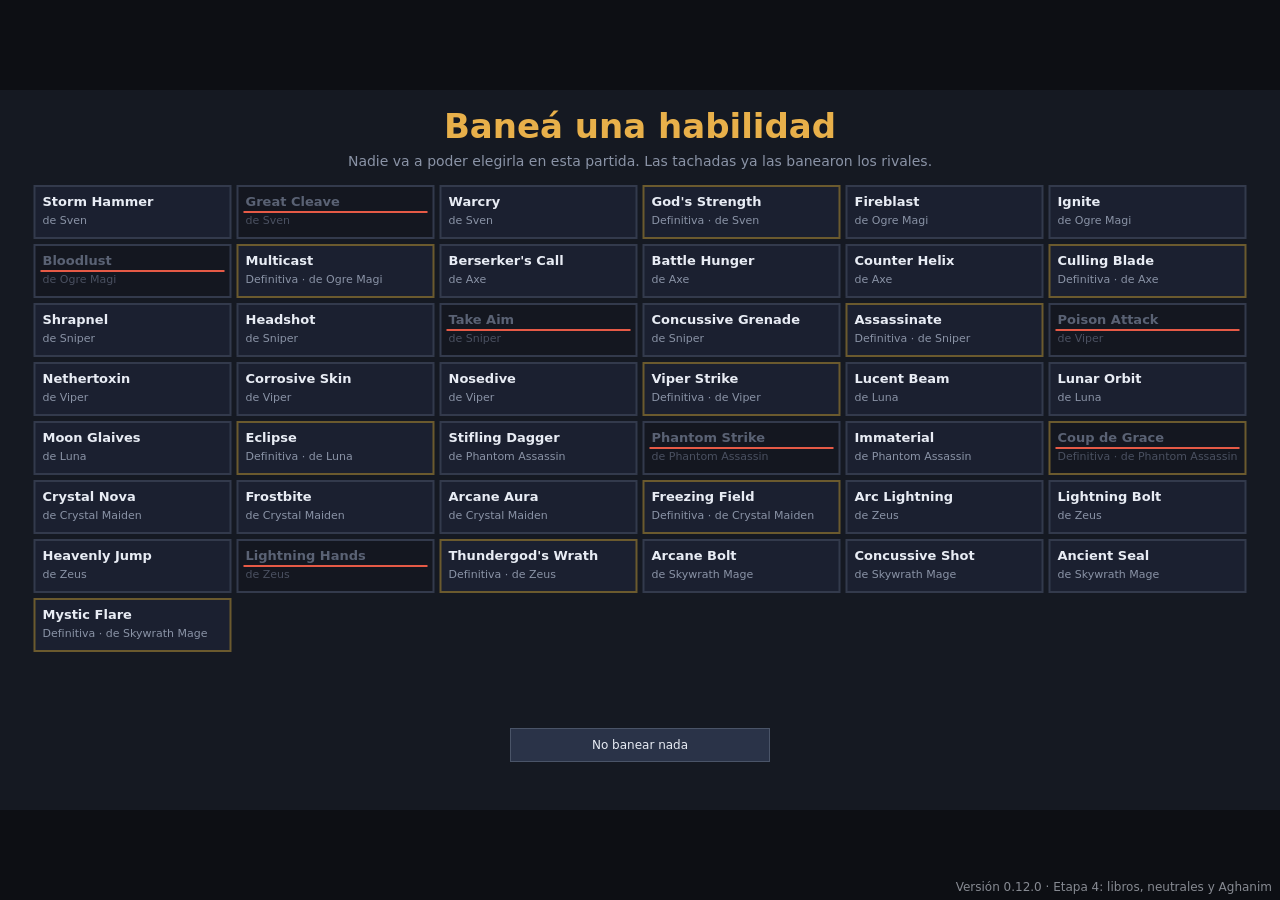
<file: index.html>
<!doctype html>
<html lang="es">
<head>
  <meta charset="utf-8">
  <meta name="viewport" content="width=device-width, initial-scale=1">
  <title>Chaos</title>
  <link rel="stylesheet" href="style.css">
</head>
<body>
  <canvas id="screen" width="1280" height="720"></canvas>
  <div id="game-version"></div>

  <!-- Classic scripts, no build: load order matters. -->
  <script src="js/data.js"></script>
  <script src="js/stats.js"></script>
  <script src="js/sim.js"></script>
  <script src="js/abilities.js"></script>
  <script src="js/abilityDefs.js"></script>
  <script src="js/items.js"></script>
  <script src="js/game.js"></script>
  <script src="js/books.js"></script>
  <script src="js/neutrals.js"></script>
  <script src="js/aghanim.js"></script>
  <script src="js/ai.js"></script>
  <script src="js/match.js"></script>
  <script src="js/duel.js"></script>
  <script src="js/render.js"></script>
  <script src="js/main.js"></script>
</body>
</html>
</file>
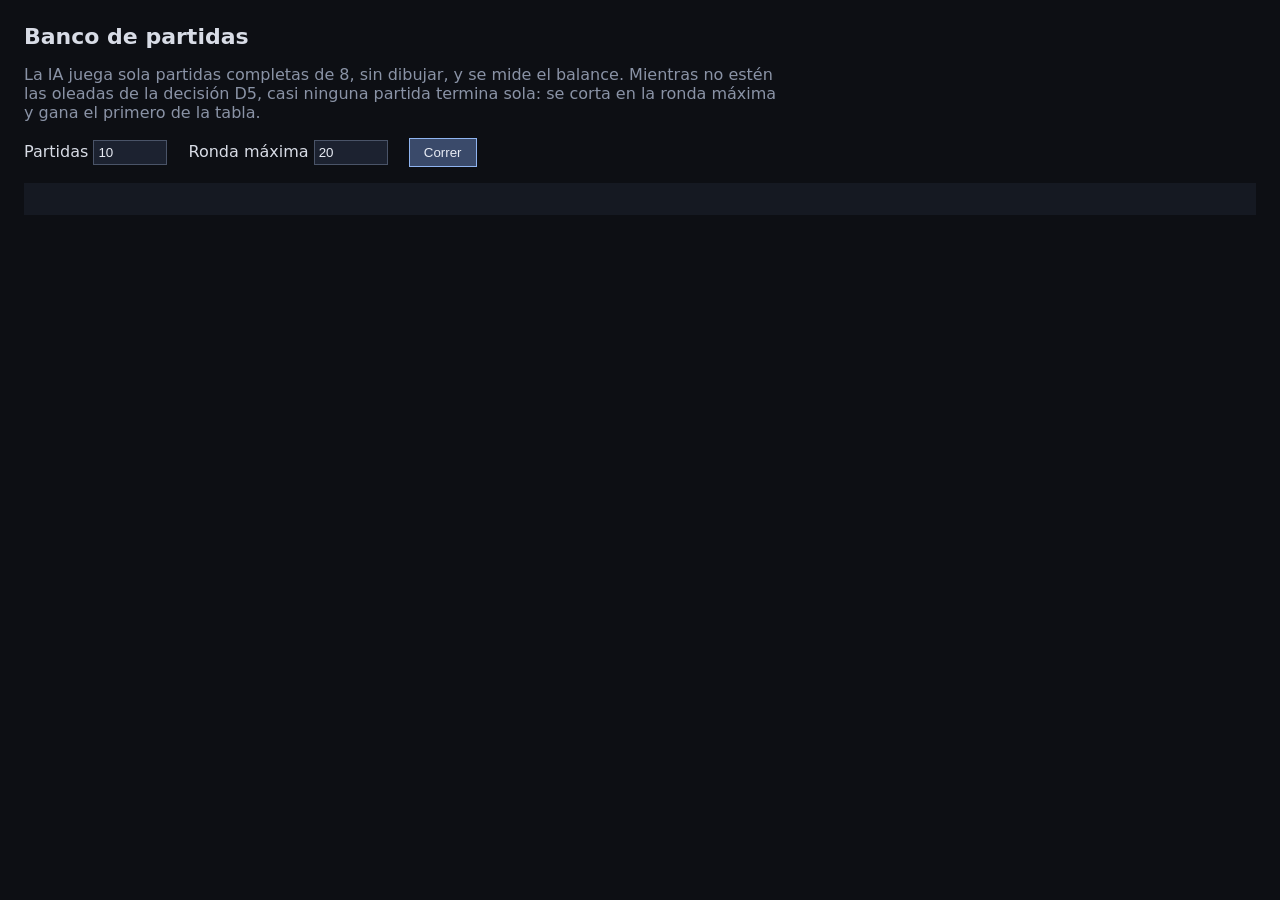
<file: banco.html>
<!doctype html>
<html lang="es">
<head>
  <meta charset="utf-8">
  <meta name="viewport" content="width=device-width, initial-scale=1">
  <title>Chaos · Banco de partidas</title>
  <style>
    body { margin: 24px; background: #0d0f14; color: #d8dce6; font-family: system-ui, sans-serif; }
    h1 { font-size: 22px; }
    label { margin-right: 16px; }
    input { width: 64px; background: #1c2230; color: #e8ecf4; border: 1px solid #4a5468; padding: 4px; }
    button { background: #3a4a6a; color: #e8ecf4; border: 1px solid #8fb4f0; padding: 6px 14px; cursor: pointer; }
    button:disabled { opacity: 0.5; cursor: default; }
    pre { background: #151922; padding: 16px; white-space: pre-wrap; }
    .note { color: #8a93a6; max-width: 760px; }
  </style>
</head>
<body>
  <h1>Banco de partidas</h1>
  <p class="note">La IA juega sola partidas completas de 8, sin dibujar, y se mide el balance. Mientras no estén las
    oleadas de la decisión D5, casi ninguna partida termina sola: se corta en la ronda máxima y gana el primero de la
    tabla.</p>
  <p>
    <label>Partidas <input id="matches" type="number" min="1" value="10"></label>
    <label>Ronda máxima <input id="rounds" type="number" min="2" value="20"></label>
    <button id="run">Correr</button>
  </p>
  <p id="progress"></p>
  <pre id="report"></pre>

  <script src="js/data.js"></script>
  <script src="js/stats.js"></script>
  <script src="js/sim.js"></script>
  <script src="js/abilities.js"></script>
  <script src="js/abilityDefs.js"></script>
  <script src="js/items.js"></script>
  <script src="js/game.js"></script>
  <script src="js/books.js"></script>
  <script src="js/neutrals.js"></script>
  <script src="js/aghanim.js"></script>
  <script src="js/ai.js"></script>
  <script src="js/match.js"></script>
  <script src="js/duel.js"></script>
  <script src="js/bench.js"></script>
  <script>
    'use strict';
    // Plays one match at a time so the page keeps responding.
    const button = document.getElementById('run');
    const progress = document.getElementById('progress');
    const report = document.getElementById('report');
    const ready = loadDB();

    button.addEventListener('click', async () => {
      await ready;
      const matches = Math.max(1, Number(document.getElementById('matches').value) || 1);
      const rounds = Math.max(2, Number(document.getElementById('rounds').value) || 2);
      const tally = createBenchTally();
      button.disabled = true;
      report.textContent = '';
      for (let i = 0; i < matches; i++) {
        progress.textContent = `Jugando la partida ${i + 1} de ${matches}…`;
        await new Promise((resolve) => setTimeout(resolve, 0));
        tallyBenchMatch(tally, playBenchMatch(i + 1, rounds));
      }
      progress.textContent = 'Listo.';
      report.textContent = benchReport(tally, rounds).join('\n');
      button.disabled = false;
    });
  </script>
</body>
</html>
</file>
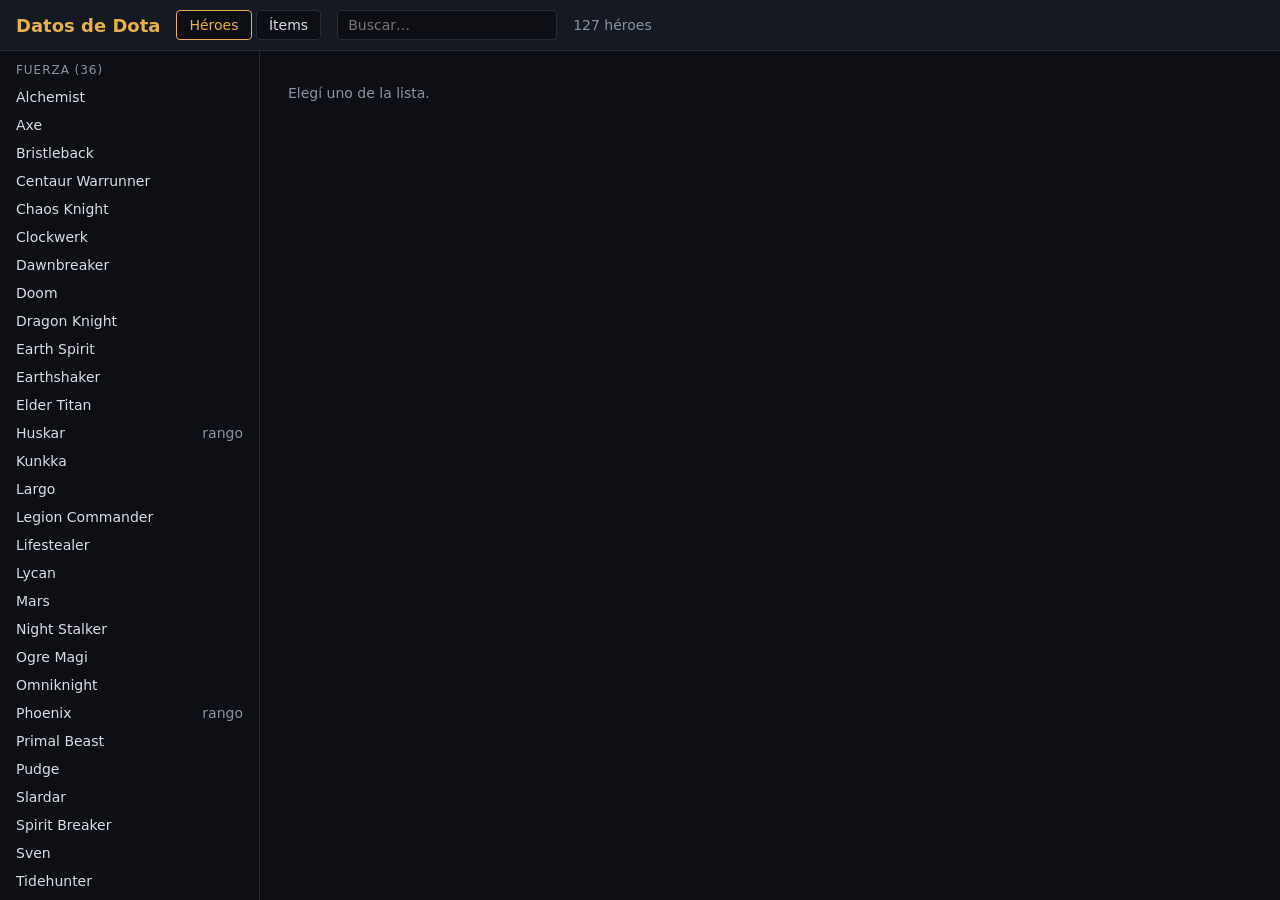
<file: datos.html>
<!doctype html>
<html lang="es">
<head>
  <meta charset="utf-8">
  <meta name="viewport" content="width=device-width, initial-scale=1">
  <title>Chaos · Datos de Dota</title>
  <link rel="stylesheet" href="datos.css">
</head>
<body>
  <header>
    <h1>Datos de Dota</h1>
    <nav id="tabs">
      <button data-tab="heroes" class="active">Héroes</button>
      <button data-tab="items">Ítems</button>
    </nav>
    <input id="search" type="search" placeholder="Buscar…" autocomplete="off">
    <span id="count"></span>
  </header>
  <main>
    <ul id="list"></ul>
    <section id="detail"><p class="muted">Cargando datos…</p></section>
  </main>

  <script src="js/datos.js"></script>
</body>
</html>
</file>
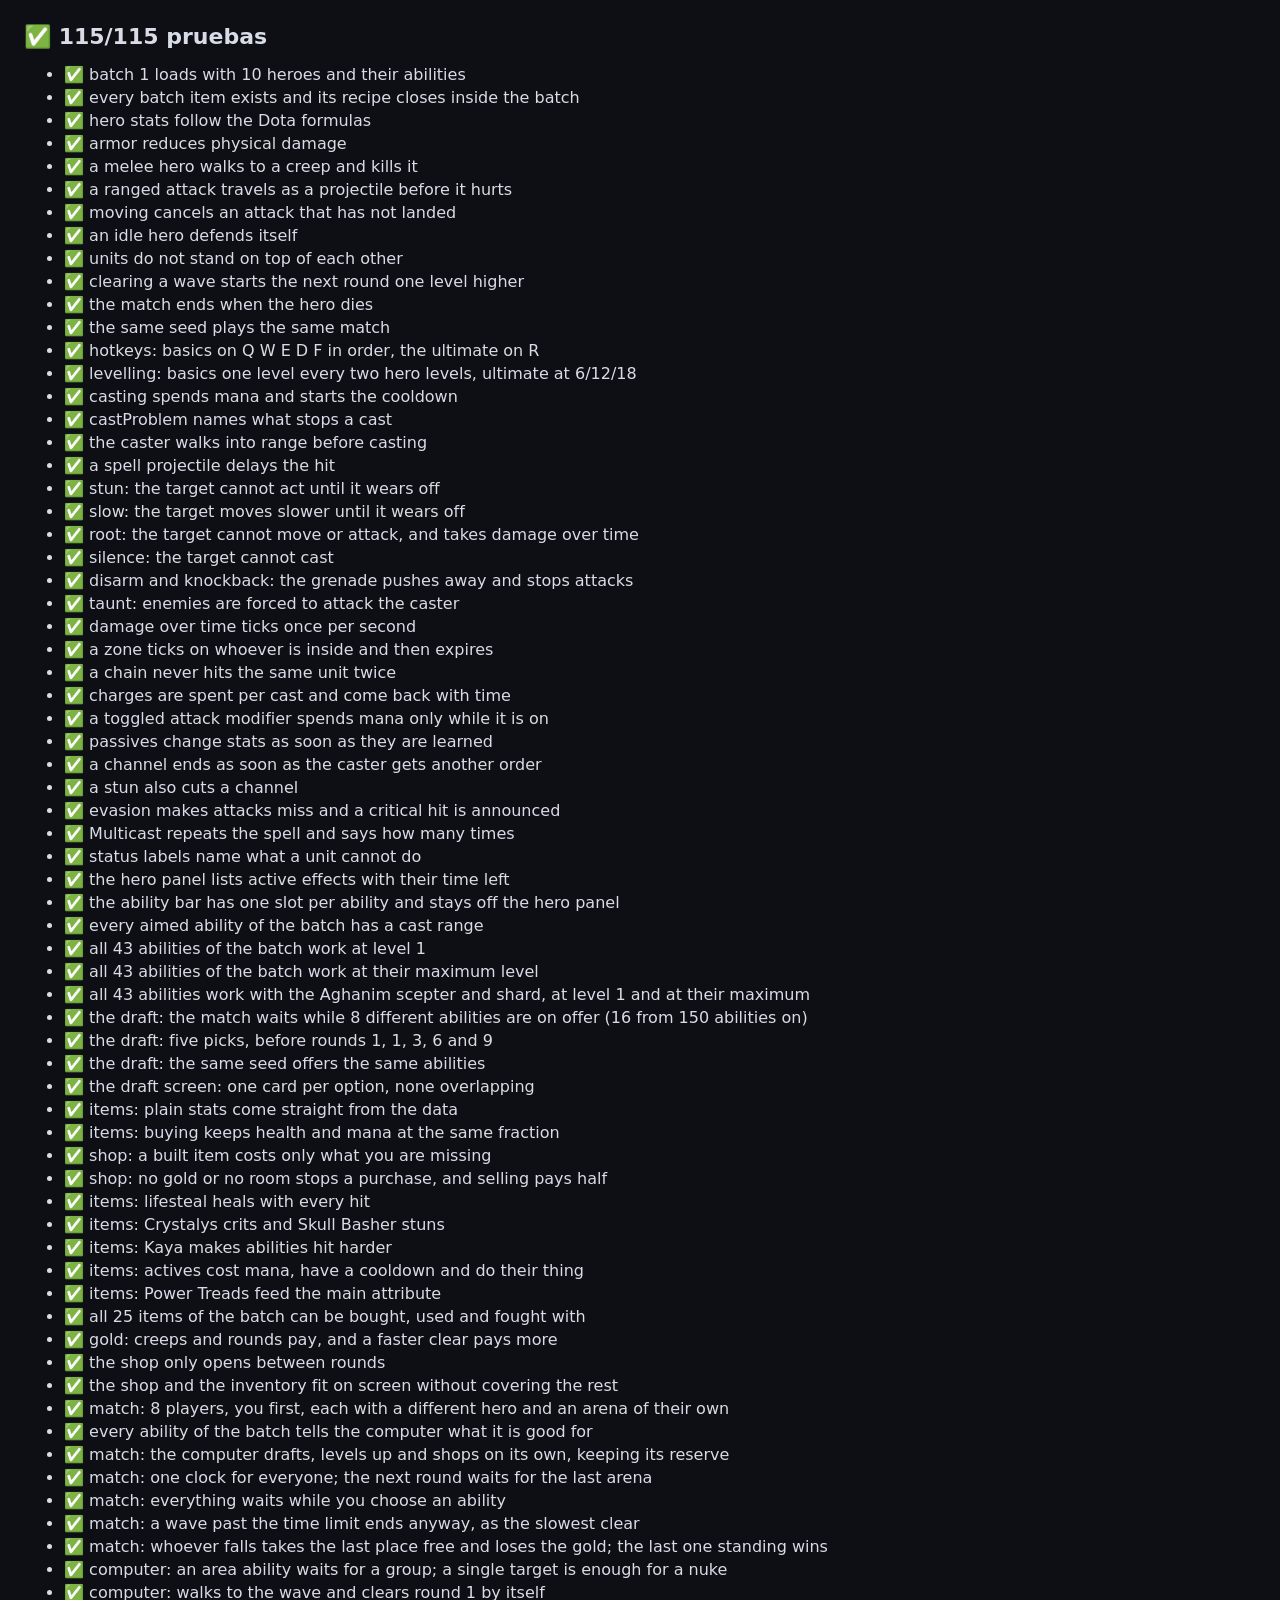
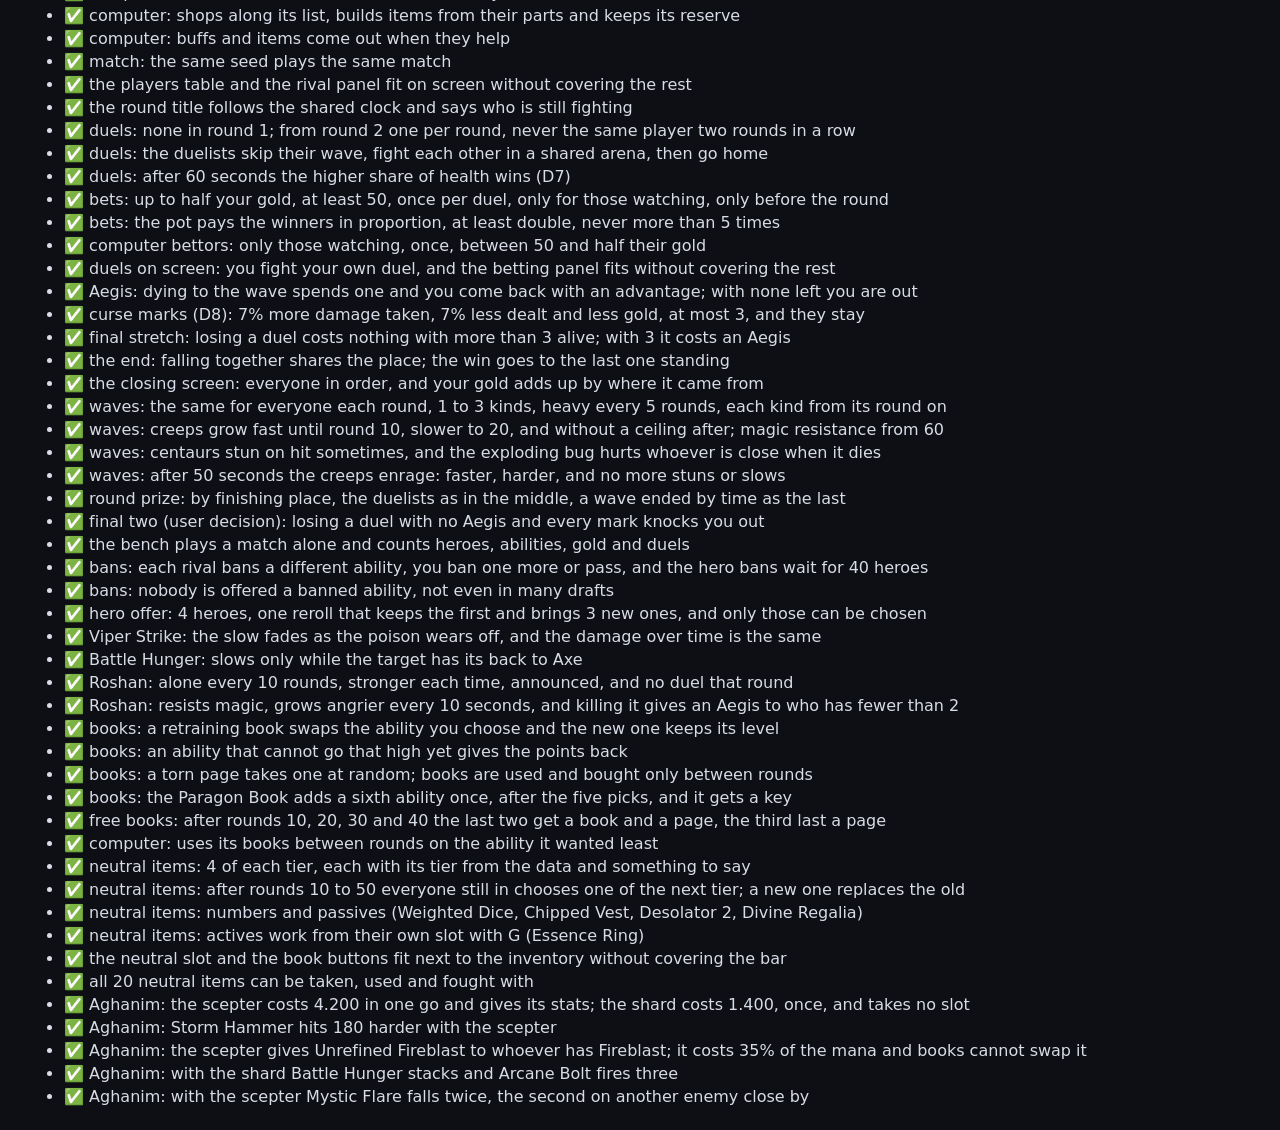
<file: tests.html>
<!doctype html>
<html lang="es">
<head>
  <meta charset="utf-8">
  <title>Chaos · Pruebas</title>
  <style>
    body { margin: 24px; background: #0d0f14; color: #d8dce6; font-family: system-ui, sans-serif; }
    h1 { font-size: 22px; }
    li { margin: 4px 0; }
    .fail { color: #e65a46; }
  </style>
</head>
<body>
  <h1 id="summary">Corriendo pruebas…</h1>
  <ul id="results"></ul>

  <script src="js/data.js"></script>
  <script src="js/stats.js"></script>
  <script src="js/sim.js"></script>
  <script src="js/abilities.js"></script>
  <script src="js/abilityDefs.js"></script>
  <script src="js/items.js"></script>
  <script src="js/game.js"></script>
  <script src="js/books.js"></script>
  <script src="js/neutrals.js"></script>
  <script src="js/aghanim.js"></script>
  <script src="js/ai.js"></script>
  <script src="js/match.js"></script>
  <script src="js/duel.js"></script>
  <script src="js/bench.js"></script>
  <script src="js/render.js"></script>
  <script src="js/tests.js"></script>
</body>
</html>
</file>
<file: style.css>
html, body {
  margin: 0;
  height: 100%;
  background: #0d0f14;
  color: #d8dce6;
  font-family: system-ui, sans-serif;
}

body {
  display: flex;
  align-items: center;
  justify-content: center;
}

#screen {
  max-width: 100vw;
  max-height: 100vh;
  background: #151922;
}

#game-version {
  position: fixed;
  right: 8px;
  bottom: 6px;
  font-size: 12px;
  opacity: 0.6;
}
</file>
<file: datos.css>
* { box-sizing: border-box; }

html, body {
  margin: 0;
  height: 100%;
  background: #0d0f14;
  color: #d8dce6;
  font-family: system-ui, sans-serif;
  font-size: 14px;
}

body { display: flex; flex-direction: column; }

header {
  display: flex;
  align-items: center;
  gap: 16px;
  padding: 10px 16px;
  background: #151922;
  border-bottom: 1px solid #262c3a;
}

h1 { margin: 0; font-size: 18px; color: #e8b04a; }
h2 { margin: 0 0 4px; font-size: 22px; }
h3 { margin: 20px 0 6px; font-size: 16px; }

button {
  padding: 6px 12px;
  border: 1px solid #262c3a;
  border-radius: 4px;
  background: #0d0f14;
  color: inherit;
  font: inherit;
  cursor: pointer;
}
button.active { border-color: #e8b04a; color: #e8b04a; }

#search {
  width: 220px;
  padding: 6px 10px;
  border: 1px solid #262c3a;
  border-radius: 4px;
  background: #0d0f14;
  color: inherit;
  font: inherit;
}

#count, .muted { color: #8a93a6; }

main { flex: 1; display: flex; min-height: 0; }

#list {
  width: 260px;
  margin: 0;
  padding: 0;
  overflow-y: auto;
  list-style: none;
  border-right: 1px solid #262c3a;
}
#list li { padding: 6px 16px; cursor: pointer; display: flex; justify-content: space-between; gap: 8px; }
#list li:hover { background: #1b2030; }
#list li.active { background: #262c3a; }
#list li.group {
  padding-top: 12px;
  cursor: default;
  background: none;
  color: #8a93a6;
  font-size: 12px;
  text-transform: uppercase;
  letter-spacing: 0.08em;
}

#detail { flex: 1; padding: 20px 28px; overflow-y: auto; }

.stats { display: grid; grid-template-columns: repeat(auto-fill, minmax(170px, 1fr)); gap: 4px 20px; max-width: 900px; }
.stats div { display: flex; justify-content: space-between; border-bottom: 1px solid #1b2030; padding: 3px 0; }
.stats span:first-child { color: #8a93a6; }

.card {
  max-width: 900px;
  margin: 10px 0;
  padding: 12px 16px;
  background: #151922;
  border: 1px solid #262c3a;
  border-radius: 6px;
}
.card h4 { margin: 0 0 4px; font-size: 15px; }
.card p { margin: 4px 0; line-height: 1.4; }

.tag {
  display: inline-block;
  margin-left: 6px;
  padding: 1px 6px;
  border-radius: 3px;
  background: #262c3a;
  color: #b8c0d0;
  font-size: 11px;
  font-weight: normal;
}
.tag.str { background: #5a2424; }
.tag.agi { background: #24502c; }
.tag.int { background: #243c5a; }
.tag.all { background: #4a3a5a; }

.card table { margin-top: 6px; border-collapse: collapse; }
.card td { padding: 2px 16px 2px 0; vertical-align: top; }
.card td:first-child { color: #8a93a6; }
.card tr.generated td { opacity: 0.6; }
</file>
